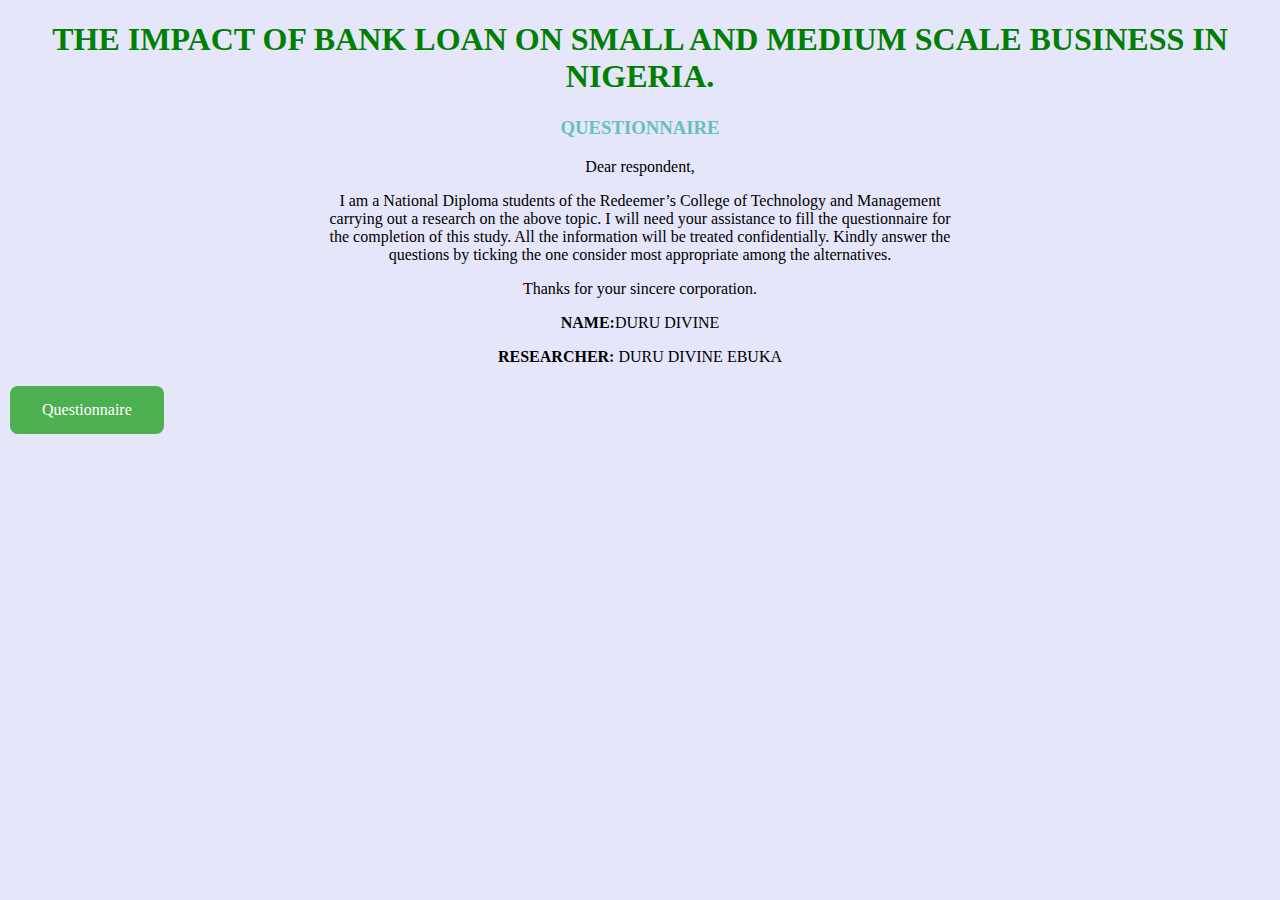
<file: index.html>
<!DOCTYPE html>
<html lang="en">
<head>
    <meta charset="UTF-8">
    <meta name="viewport" content="width=device-width, initial-scale=1.0">
    <title>Questionnaire</title>
    <link rel="stylesheet" href="CSS/styles.css">
</head>
<body>
    <h1>THE IMPACT OF BANK LOAN ON SMALL AND MEDIUM SCALE BUSINESS IN NIGERIA.</h1>
    <h3 class="toph3">QUESTIONNAIRE</h3>
    <p>Dear respondent,</p>
    <p>I am a National Diploma students of the Redeemer’s College of Technology and Management <br> carrying out a research on the above topic. I will need your assistance to fill the questionnaire for <br> the completion of this study. All the information will be treated confidentially. Kindly answer the <br> questions by ticking the one consider most appropriate among the alternatives.</p>
    <p>Thanks for your sincere corporation.</p>
    <p><strong>NAME:</strong>DURU DIVINE</p>
    <p><strong>RESEARCHER:</strong> DURU DIVINE EBUKA</p>


    <a href="Questionnaire.html" class="button">Questionnaire</a>



</body>
</html>
</file>
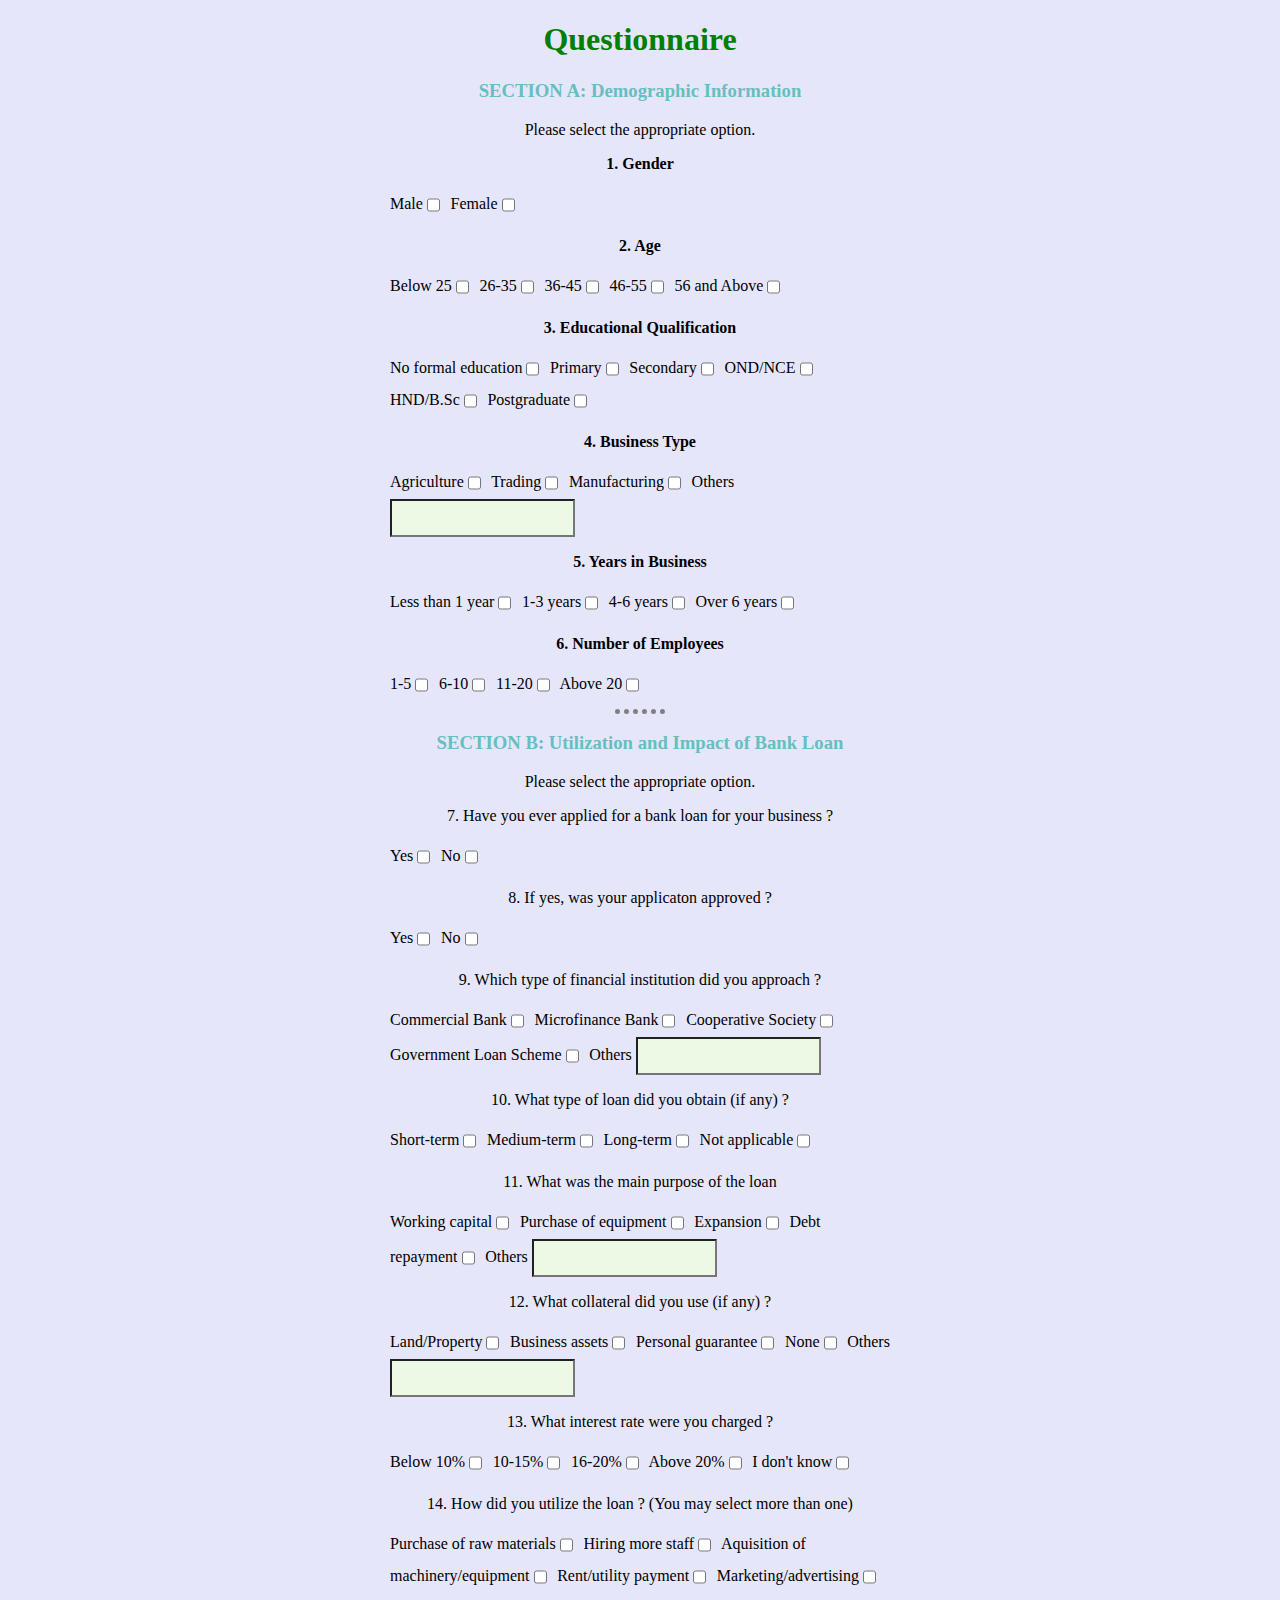
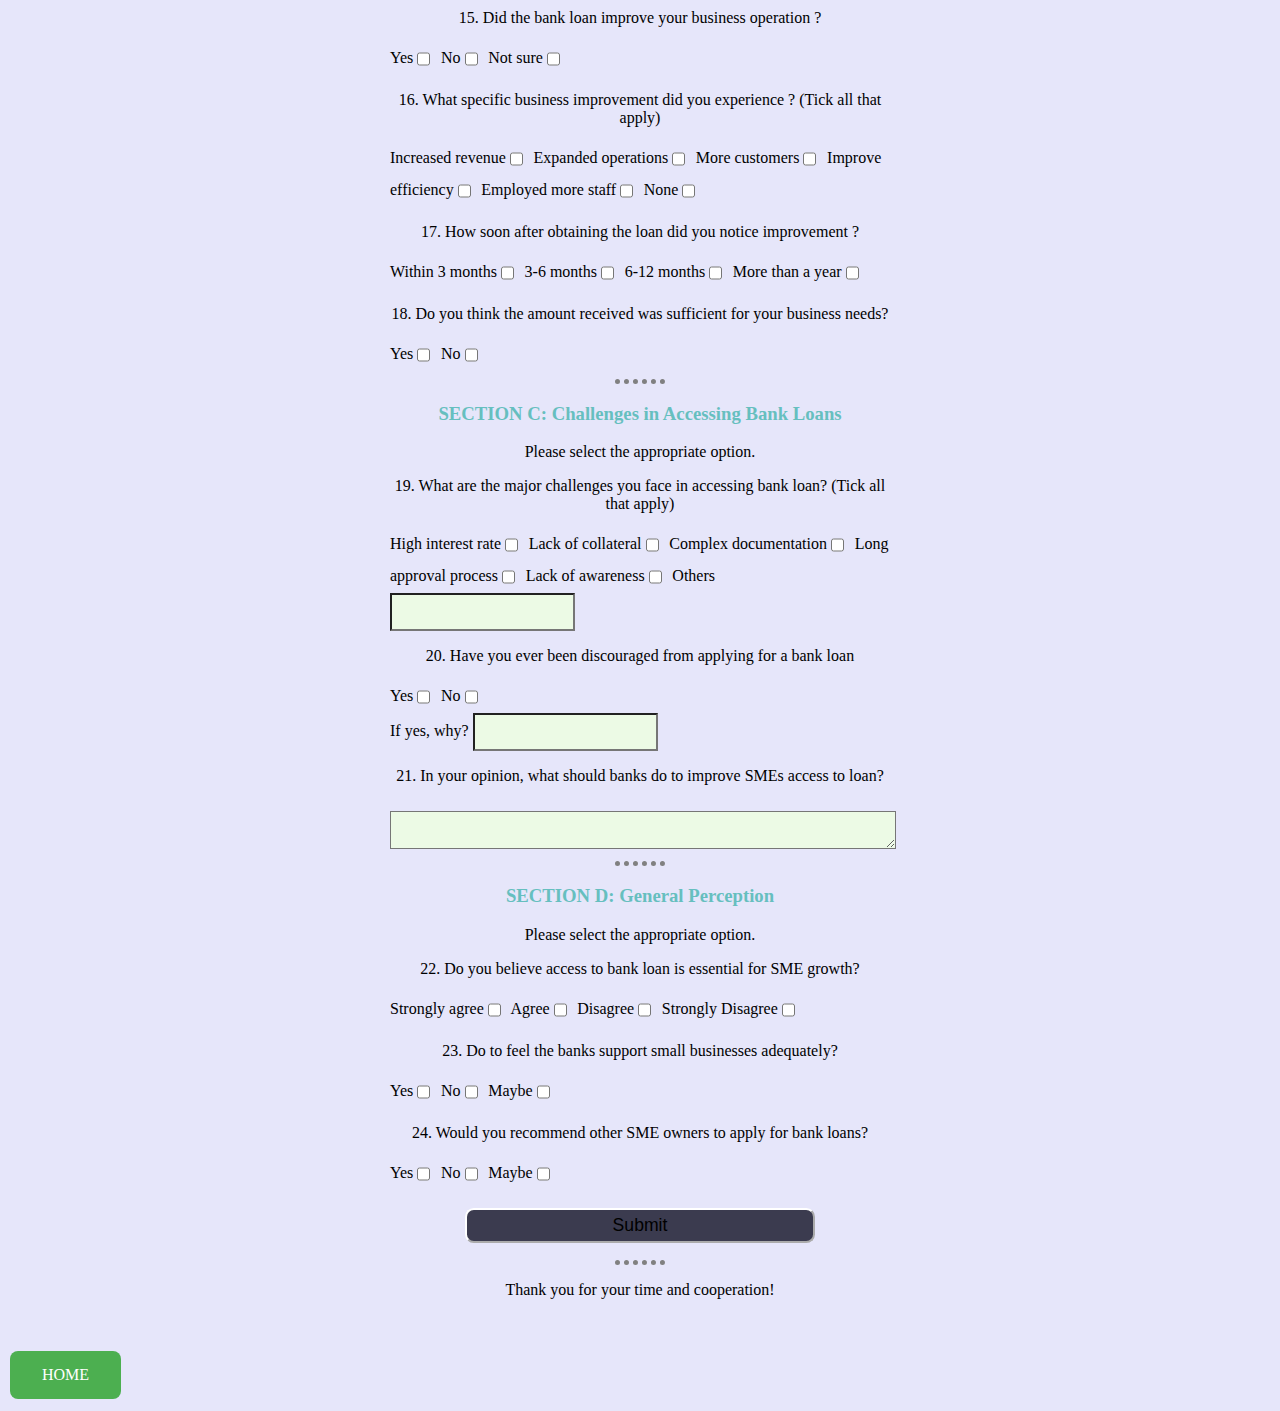
<file: Questionnaire.html>
<!DOCTYPE html>
<html lang="en">
<head>
    <meta charset="UTF-8">
    <meta name="viewport" content="width=device-width, initial-scale=1.0">
    <title>Questionnaire</title>
    <link rel="stylesheet" href="CSS/styles.css">

</head>
<body>
    <h1>Questionnaire</h1>
    <h3>SECTION A: Demographic Information</h3>
    <p>Please select the appropriate option.</p>
    <form action="mailto:durudivine04@gmail.com" method="post">
        <p><strong>1. Gender</strong></p>
      <label>Male</label>
      <input type="checkbox" name="Gender" value="" class="inline">
      <label>Female</label>
      <input type="checkbox" name="Gender" value="" class="inline">
      <p><strong>2. Age</strong></p>
      <label>Below 25</label>
      <input type="checkbox" name="Age" value="" class="inline">
      <label>26-35</label>
      <input type="checkbox" name="Age" value="" class="inline">
      <label>36-45</label>
      <input type="checkbox" name="Age" value="" class="inline">
      <label>46-55</label>
      <input type="checkbox" name="Age" value="" class="inline">
      <label>56 and Above</label>
      <input type="checkbox" name="Age" value="" class="inline">
      <p><strong>3. Educational Qualification</strong></p>
      <label for="">No formal education</label>
      <input type="checkbox" name="Education" class="inline">
      <label>Primary</label>
      <input type="checkbox" name="Education" value="" class="inline">
      <label>Secondary</label>
      <input type="checkbox"name="Education" value="" class="inline">
      <label>OND/NCE</label>
      <input type="checkbox" name="Education" value="" class="inline">
      <label>HND/B.Sc</label>
      <input type="checkbox" name="Education" value="" class="inline">
      <label>Postgraduate</label>
      <input type="checkbox" name="Education" value="" class="inline">
      <p><strong>4. Business Type</strong></p>
      <label>Agriculture</label>
      <input type="checkbox" name="Business Type" value="" class="inline">
      <label>Trading</label>
      <input type="checkbox" name="Business Type" value="" class="inline">
      <label>Manufacturing</label>
      <input type="checkbox" name="Business Type" value="" class="inline">
      <label>Others</label>
      <input type="text" name="Business Type" value="" class="inline">
      <p><strong>5. Years in Business</strong></p>
      <label>Less than 1 year</label>
      <input type="checkbox" name="Business year" value="" class="inline">
      <label>1-3 years</label>
      <input type="checkbox" name="Business year" value="" class="inline">
      <label>4-6 years</label>
      <input type="checkbox" name="Business year" value="" class="inline">
      <label>Over 6 years</label>
      <input type="checkbox" name="Business year" value="" class="inline">
      <p><strong>6. Number of Employees</strong></p>
      <label>1-5</label>
      <input type="checkbox" name="Employees" value="" class="inline">
      <label>6-10</label>
      <input type="checkbox" name="Employees" value="" class="inline">
      <label>11-20</label>
      <input type="checkbox" name="Employees" value="" class="inline">
      <label>Above 20</label>
      <input type="checkbox" name="Employees" value="" class="inline">
<hr>
      <h3>SECTION B: Utilization and Impact of Bank Loan</h3>
      <p>Please select the appropriate option.</p>

      <p>7. Have you ever applied for a bank loan for your business ?</p>
      <label for="">Yes</label>
      <input type="checkbox" name="Bank loan" value="" class="inline">
      <label for="">No</label>
      <input type="checkbox" name="Bank loan" value="" class="inline">
      <p>8. If yes, was your applicaton approved ?</p>
      <label for="">Yes</label>
      <input type="checkbox" name="Approved" value="" class="inline">
      <label for="">No</label>
      <input type="checkbox" name="Approved" value="" class="inline">
      <p>9. Which type of financial institution did you approach ?</p>
      <label for="">Commercial Bank</label>
      <input type="checkbox" name="Financial institution" value="" class="inline">
      <label for="">Microfinance Bank</label>
      <input type="checkbox" name="Financial institution" value="" class="inline">
      <label for="">Cooperative Society</label>
      <input type="checkbox" name="Financial institution" value="" class="inline">
      <label for="">Government Loan Scheme</label>
      <input type="checkbox" name="Financial institution" value="" class="inline">
      <label for="">Others</label>
      <input type="text" name="Financial institution" value="" class="inline">
      <p>10. What type of loan did you obtain (if any) ?</p>
      <label for="">Short-term</label>
      <input type="checkbox" name="Loan type" value="" class="inline">
      <label for="">Medium-term</label>
      <input type="checkbox" name="Loan type" value="" class="inline">
      <label for="">Long-term</label>
      <input type="checkbox" name="Loan type" value="" class="inline">
      <label for="">Not applicable</label>
      <input type="checkbox" name="Loan type" value="" class="inline">
      <p>11. What was the main purpose of the loan</p>
      <label>Working capital</label>
      <input type="checkbox" name="Purpose" value="" class="inline">
      <label>Purchase of equipment</label>
      <input type="checkbox" name="Purpose" value="" class="inline">
      <label>Expansion</label>
      <input type="checkbox" name="Purpose" value="" class="inline">
      <label>Debt repayment</label>
      <input type="checkbox" name="Purpose" value="" class="inline">
      <label>Others</label>
      <input type="text" name="Purpose" value="" class="inline">
      <p>12. What collateral did you use (if any) ?</p>
      <label>Land/Property</label>
      <input type="checkbox" name="Collateral" value="" class="inline">
      <label>Business assets</label>
      <input type="checkbox" name="Collateral" value="" class="inline">
      <label>Personal guarantee</label>
      <input type="checkbox" name="Collateral" value="" class="inline">
      <label>None</label>
      <input type="checkbox" name="Collateral" value="" class="inline">
      <label>Others</label>
      <input type="text" name="Collateral" value="" class="inline">
      <p>13. What interest rate were you charged ?</p>
      <lebel>Below 10%</lebel>
      <input type="checkbox" name="Rate" value="" class="inline">
      <label>10-15%</label>
      <input type="checkbox" name="Rate" value="" class="inline">
      <label>16-20%</label>
      <input type="checkbox" name="Rate" value="" class="inline">
      <label>Above 20%</label>
      <input type="checkbox" name="Rate" value="" class="inline">
      <label>I don't know</label>
      <input type="checkbox" name="Rate" value="" class="inline">
      <p>14. How did you utilize the loan ? (You may select more than one)</p>
      <label>Purchase of raw materials</label>
      <input type="checkbox" name="Utilization" value="" class="inline">
      <label>Hiring more staff</label>
      <input type="checkbox" name="Utilization" value="" class="inline">
      <label>Aquisition of machinery/equipment</label>
      <input type="checkbox" name="Utilization" value="" class="inline">
      <label>Rent/utility payment</label>
      <input type="checkbox" name="Utilization" value="" class="inline">
      <label>Marketing/advertising</label>
      <input type="checkbox" name="Utilization" value="" class="inline">
      <p>15. Did the bank loan improve your business operation ?</p>
      <label>Yes</label>
      <input type="checkbox" name="Improve bus" value="" class="inline">
      <label>No</label>
      <input type="checkbox" name="Improve bus" value="" class="inline">
      <label>Not sure</label>
      <input type="checkbox" name="Improve bus" value="" class="inline">
      <p>16. What specific business improvement did you experience ? (Tick all that apply)</p>
      <label>Increased revenue</label>
      <input type="checkbox" name="improvement" value="" class="inline">
      <label>Expanded operations</label>
      <input type="checkbox" name="improvement" value="" class="inline">
      <label>More customers</label>
      <input type="checkbox" name="improvement" value="" class="inline">
      <label>Improve efficiency</label>
      <input type="checkbox" name="improvement" value="" class="inline">
      <label>Employed more staff</label>
      <input type="checkbox" name="improvement" value="" class="inline">
      <label>None</label>
      <input type="checkbox" name="improvement" value="" class="inline">
      <p>17. How soon after obtaining the loan did you notice improvement ?</p>
      <label>Within 3 months</label>
      <input type="checkbox" name="improvement notice" value="" class="inline">
      <label>3-6 months</label>
      <input type="checkbox" name="improvement notice" value="" class="inline">
      <label>6-12 months</label>
      <input type="checkbox" name="improvement notice" value="" class="inline">
      <label>More than a year</label>
      <input type="checkbox" name="improvement notice" value="" class="inline">
      <p>18. Do you think the amount received was sufficient for your business needs?</p>
      <label>Yes</label>
      <input type="checkbox" name="Amount sufficient" value="" class="inline">
      <label>No</label>
      <input type="checkbox" name="Amount sufficient" value="" class="inline">

      <hr>
      <h3>SECTION C: Challenges in Accessing Bank Loans</h3>
      <p>Please select the appropriate option.</p>

      <p>19. What are the major challenges you face in accessing bank loan? (Tick all that apply)</p>
      <label>High interest rate</label>
      <input type="checkbox" name="Challenges" value="" class="inline">
      <label>Lack of collateral</label>
      <input type="checkbox" name="Challenges" value="" class="inline">
      <label>Complex documentation</label>
      <input type="checkbox" name="Challenges" value="" class="inline">
      <label>Long approval process</label>
      <input type="checkbox" name="Challenges" value="" class="inline">
      <label>Lack of awareness</label>
      <input type="checkbox" name="Challenges" value="" class="inline">
      <label>Others</label>
      <input type="text" name="Challenges" value="" class="inline">
      <p>20. Have you ever been discouraged from applying for a bank loan</p>
      <label>Yes</label>
      <input type="checkbox" name="Discouraged" value="" class="inline">
      <label>No</label>
      <input type="checkbox" name="Discouraged" value="" class="inline"><br>
      <label>If yes, why?</label>
      <input type="text" name="Discouraged" value="" class="inline">
      <p>21. In your opinion, what should banks do to improve SMEs access to loan?</p>
      <textarea name="Opinion" id=""></textarea>

      <hr>
      <h3>SECTION D: General Perception</h3>
      <p>Please select the appropriate option.</p>

      <p>22. Do you believe access to bank loan is essential for SME growth?</p>
      <label>Strongly agree</label>
      <input type="checkbox" name="Essential" value="" class="inline">
      <label>Agree</label>
      <input type="checkbox" name="Essential" value="" class="inline">
      <label>Disagree</label>
      <input type="checkbox" name="Essential" value="" class="inline">
      <label>Strongly Disagree</label>
      <input type="checkbox" name="Essential" value="" class="inline">
      <p>23. Do to feel the banks support small businesses adequately?</p>
      <label>Yes</label>
      <input type="checkbox" name="support" value="" class="inline">
      <label>No</label>
      <input type="checkbox" name="support" value="" class="inline">
      <label>Maybe</label>
      <input type="checkbox" name="support" value="" class="inline">
      <p>24. Would you recommend other SME owners to apply for bank loans?</p>
      <label>Yes</label>
      <input type="checkbox" name="Recommendation" value="" class="inline">
      <label>No</label>
      <input type="checkbox" name="Recommendation" value="" class="inline">
      <label>Maybe</label>
      <input type="checkbox" name="Recommendation" value="" class="inline">

      <input type="submit">
      <hr>
      
      <p>Thank you for your time and cooperation!</p>
   </form>
  <a href="index.html" class="button">HOME</a>

      

</body>
</html>

      





      <!---comment
      <label>Enter Your Email:</label>
      <input type="Email" name="Your Email" value="" placeholder="trovic@gmail.com" required>
      <label>Enter Phone Num:</label>
      <input type="number" name="" value="" placeholder="+234 (Optional)">
      <label for="new-password">Create Password:</label> <input type="password" pattern="[A-z0-9]{8,}" placeholder="a-z0-9(burley05)" id="new-password" name="New-Password" value="" required>

      <fieldset>
        <legend>Are you a Christian or a Muslim</legend>
        <label><input class="inline" checked id="Christian" type="radio" name="Christian-Muslim" value="Christian"> Christian</label>
        <label><input class="inline" id="Muslim" type="radio" name="Christian-Muslim" value="Muslim"> Muslim</label><br>
      </fieldset>
      <fieldset>
        <legend>What's your personality</legend>
        <label><input class="inline" checked id="loving" type="checkbox" name="personality" value="loving"> Loving</label>
        <label><input class="inline" id="lazy" type="checkbox" name="personality" value="lazy"> Lazy</label>
        <label><input class="inline" id="energetic" type="checkbox" name="personality" value="energetic"> Energetic</label>
      </fieldset>
      <fieldset>
        <legend>What's your age range ?</legend>
        <label><input class="inline" checked id="20-40" type="radio" name="age" value="20-40"> 20-40</label>
        <label><input class="inline" id="60-70" type="radio" name="age" value="60-70"> 50-70</label>
        <label><input class="inline" id="80-Above" type="radio" name="age" value="80-Above"> 80-Above</label>
      </fieldset>
      <fieldset>
        <label for="profile-picture">Upload a profile picture:</label> <input id="profile-picture" type="file" name="Profile-Picture" value="">
        <label for="referrer">How did you hear about us ?</label><br>
        <select class="referrer" name="Referrer" required>
          <option value="">(select one)</option>
          <option value="1">freeCodeCamp News</option>
          <option value="2">freeCodeCamp YouTube Channel</option>
          <option value="3">freeCodeCamp Forum</option>
          <option value="4">Others</option>
        </select><br>
        <label for="bio">Provide a bio:</label>
        <textarea id="bio" placeholder="I love reading at night..." name="Bio" rows="3" cols="30"></textarea>
      </fieldset>
      <label for="terms-condition"><input class="inline" id="terms-condition" type="checkbox" name="Terms" value="" required>I accept the <a href="https://www.restoredtofreedom.com/Kenneth-E-Hagin-The-Believers-Authority.pdf">terms and conditions</a></label>

      <input type="Submit" name="">
      -->
    </form>


</body>
</html>
</file>
<file: CSS/styles.css>
body {
 background-color: lavender;
 font-family: ;
  font-size: 16px;
}

h1 {
color: green;
text-align: center;
}
p {
  text-align: center;
}
h3 {
  color: #66BFBF;
  text-align: center;
}
.skill {
  text-align: left;
}
hr {
border-style: none;
border-top-style: dotted;
border-color: grey;
border-width: 5px;
width: 10%;
}

img{
height: 140px
}
.circular {
  border-radius: 100%
}
.footer {
  background-color: #749BC2;
  text-align: center;
}
.h3 {
  color: white;
  padding-top: 10px;
  margin-bottom: 10px;
}
.p {
  padding-bottom: 10px;
  margin-top: 0px;
}
form {
  margin: 0 auto;
  width: 60vw;
  max-width: 500px;
  min-width: 300px;
  padding-bottom: 2em;

}
input, textarea, select {
width: 100%;
margin: 10px 0 0 0;
min-height: 2rem;
}
input, textarea {
  background-color: #ECFAE5;
}

.inline {
  width: unset;
  margin: 0 0.5em 0 0;
  vertical-align: middle;
}

fieldset {
  border: none;
  padding: 2rem none;
  border-bottom: 3px solid #3b3b4f;
}

.button {
  background-color: #4CAF50; /* Green */
  border: none;
  border-radius: 0.5em;
  color: white;
  padding: 15px 32px;
  text-align: center;
  text-decoration: none;
  display: inline-block;
  font-size: 16px;
  margin: 4px 2px;
  cursor: pointer;
}

.button:hover {
  color: #CFFFE2;
  background-image: linear-gradient(to bottom, #3e8e41, #2f793d);
}
a {
  color: #0D5EA6;
}
a:hover {
  color: green;
}

input[type="submit"] {
  display: block;
  width: 70%;
  margin:1em auto;
  height: 2em;
  font-size: 1.1rem;
  background-color: #3b3b4f;
  border-color: white;
  border-radius: 0.5em;
  min-width: ;
}
</file>
